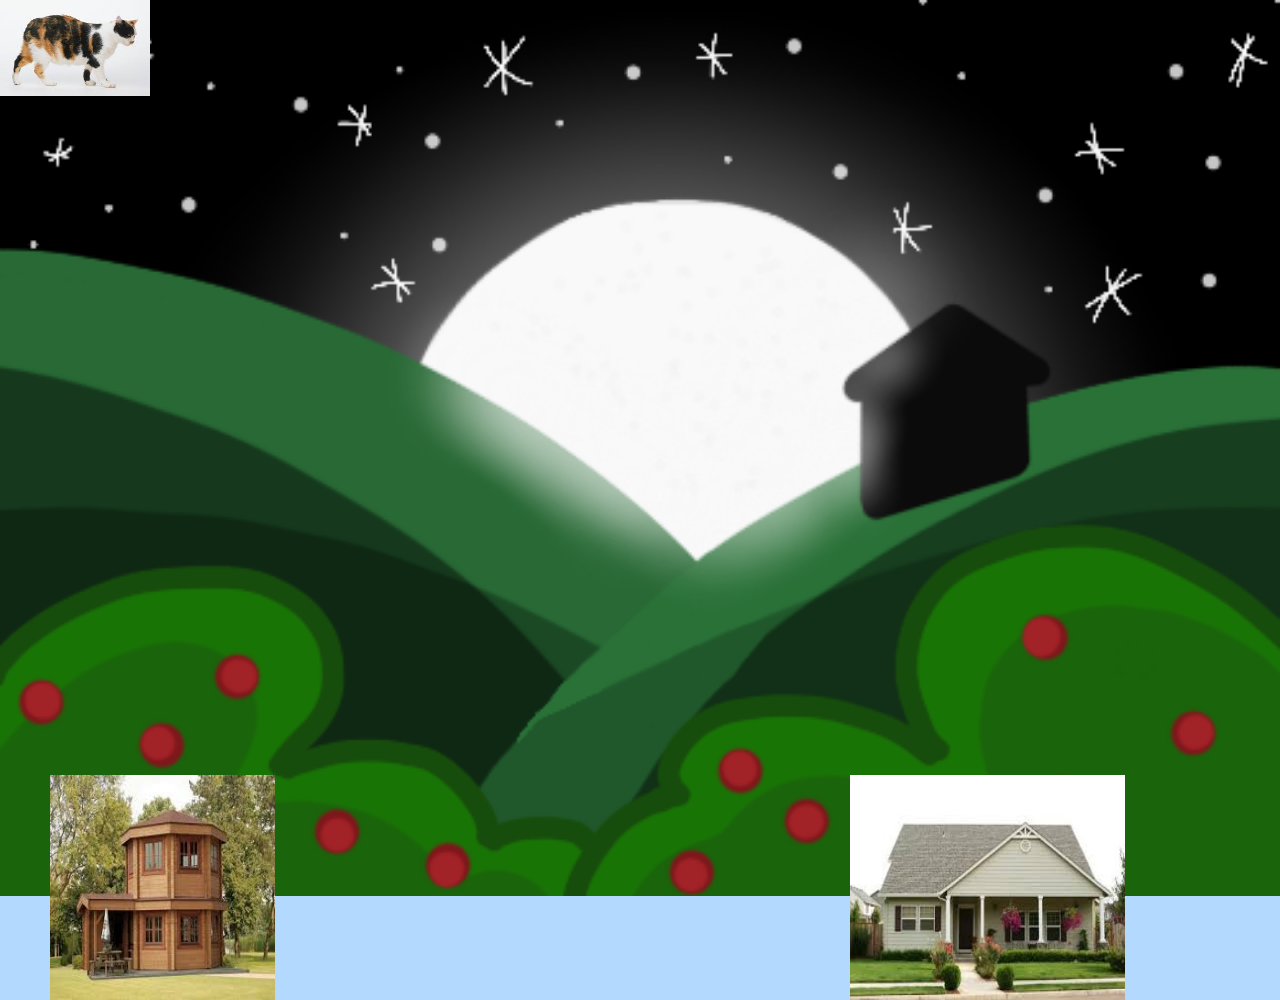
<file: run-home.html>
<!DOCTYPE html>
<html>
  <head>
    <script src="https://ajax.googleapis.com/ajax/libs/jquery/3.2.1/jquery.min.js"></script>
<script src="game.js"></script>
 <link rel="stylesheet" type="text/css" href="game.css">
 <link href="https://fonts.googleapis.com/css?family=Neucha" rel="stylesheet">
 <img id="cat" src="./images/fluf.jpg" class="rounded"/>
 <img id="house" src="./images/house.jpg" class="rounded"/>
 <img id="house2" src="./images/normhouse.jpg" class="rounded"/>
 <img id="house3" src="./images/largehouse.jpg" class="rounded"/>

 <div id=help1>
   <p>Good job! You helped the cat find his home! Here is another way you can support the animals:<br />
   Instead of purchasing a pet from a store, adopt from your local shelter!
 </p>
 <img src="images/game-shelter.jpeg"/>
  <button class="button">Play again!</button>
 </div>

 <div id=help2>
   <p>Good job! You helped the cat find his home! Here is another way you can support the animals:<br />
   Instead of buying your cosmetics from a company that tests on animals, choose a cruelty-free brand, such as Aveda, Limecrime or Lush!
 </p>
 <img src="images/game-testing.png"/>
  <button class="button">Play again!</button>
 </div>

 <div id=help3>
   <p>Good job! You helped the cat find his home! Here is another way you can support the animals:<br />
   Instead of purchasing your meat and dairy from a large, unethical farm, support a small farm in your area!
 </p>
 <img src="images/game-farm.jpeg"/>
  <button class="button">Play again!</button>
 </div>

 <div id=help4>
   <p>Good job! You helped the cat find his home! Here is another way you can support the animals:<br />
   Instead of declawing your cat to prevent them from scratching, choose a temporary, humane althernative, such as claw caps!
 </p>
 <img src="images/game-declawing.jpeg"/>
 <button class="button">Play again!</button>
 </div>

  </head>
  <body>

  </body>
  </html>
</file>
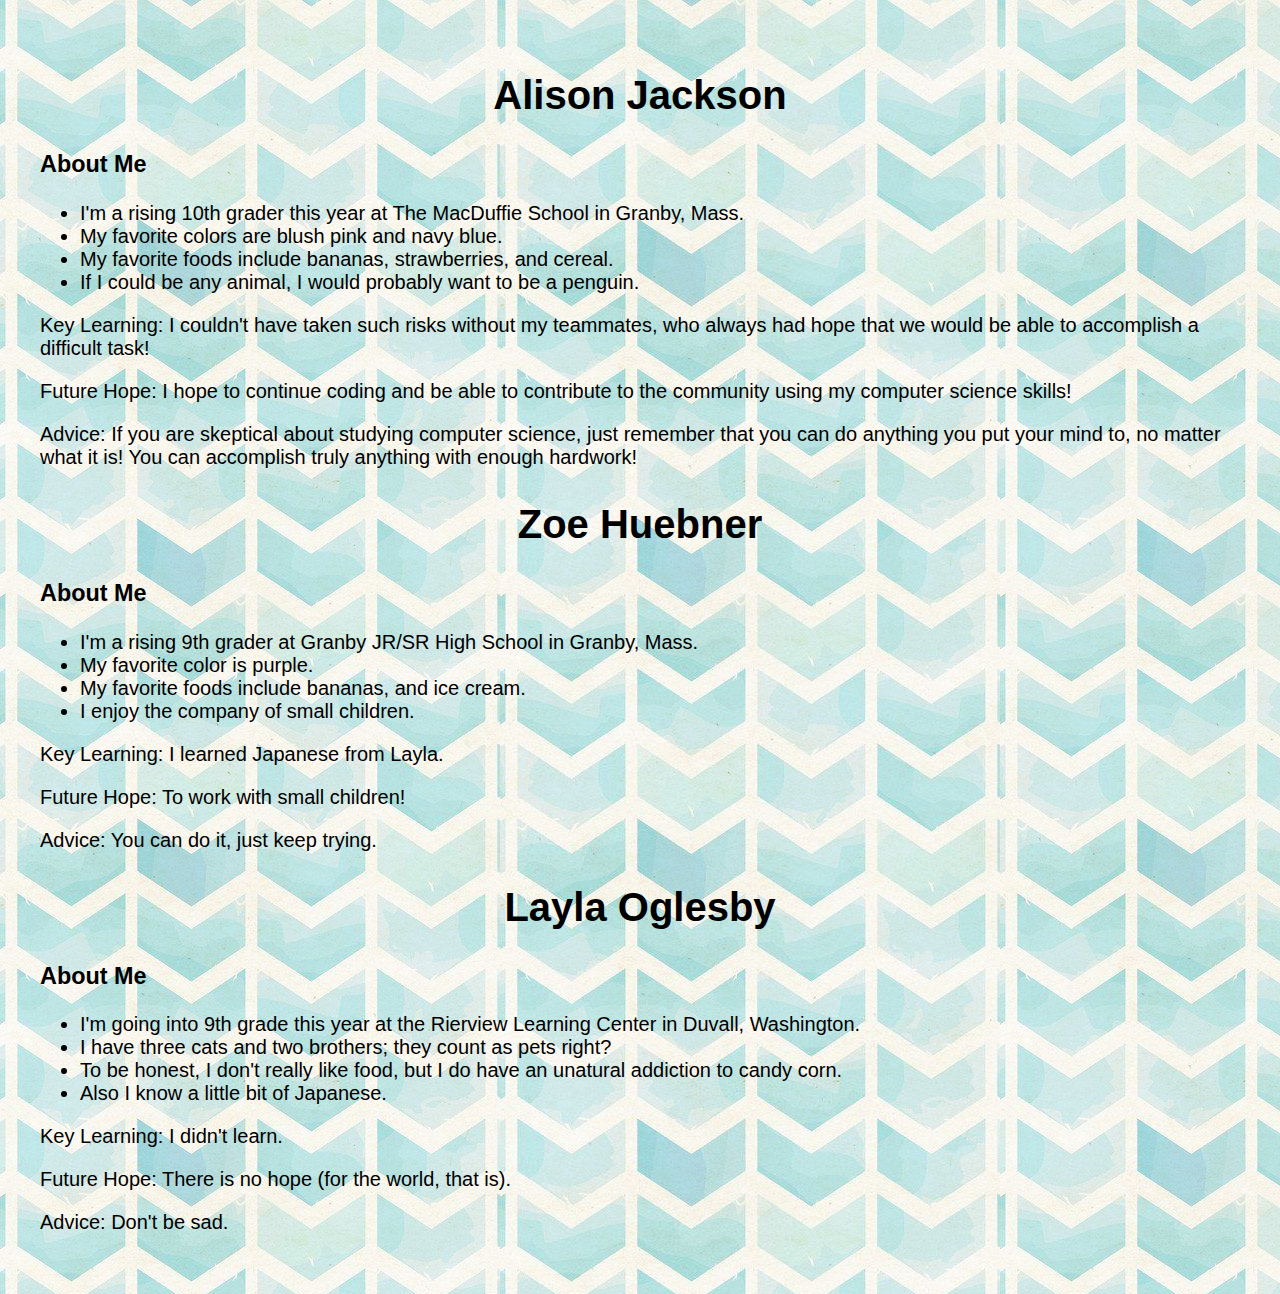
<file: team.html>
<!DOCTYPE html>
<html>
  <head>
    <link rel="stylesheet" type="text/css" href="./styles.css" />
  </head>
    <body>
    <h2 id="ali-title">Alison Jackson</h2>
    <h3>About Me</h3>
    <ul>
      <li>I'm a rising 10th grader this year at The MacDuffie School in Granby, Mass.</li>
      <li>My favorite colors are blush pink and navy blue.</li>
      <li>My favorite foods include bananas, strawberries, and cereal.</li>
      <li>If I could be any animal, I would probably want to be a penguin.</li>
    </ul>

    <p>Key Learning: I couldn't have taken such risks without my teammates, who always had hope that we would be able to accomplish a difficult task!</p>
    <p>Future Hope: I hope to continue coding and be able to contribute to the community using my computer science skills!</p>
    <p>Advice: If you are skeptical about studying computer science, just remember that you can do anything you put your mind to, no matter what it is! You can accomplish truly anything with enough hardwork!</p>

    <h2 id="zoe-title">Zoe Huebner</h2>
    <h3>About Me</h3>
    <ul>
      <li>I'm a rising 9th grader at Granby JR/SR High School in Granby, Mass.</li>
      <li>My favorite color is purple.</li>
      <li>My favorite foods include bananas, and ice cream.</li>
      <li>I enjoy the company of small children.</li>
    </ul>

    <p>Key Learning: I learned Japanese from Layla.</p>
    <p>Future Hope: To work with small children!</p>
    <p>Advice: You can do it, just keep trying.</p>

    <h2 id="layla-title">Layla Oglesby</h2>
    <h3>About Me</h3>
    <ul>
      <li>I'm going into 9th grade this year at the Rierview Learning Center in Duvall, Washington.</li>
      <li>I have three cats and two brothers; they count as pets right?</li>
      <li>To be honest, I don't really like food, but I do have an unatural addiction to candy corn.</li>
      <li>Also I know a little bit of Japanese.</li>
    </ul>

    <p>Key Learning: I didn't learn.</p>
    <p>Future Hope: There is no hope (for the world, that is).</p>
    <p>Advice: Don't be sad.</p>
  </body>
  </html>
</file>
<file: game.css>
#cat {
  width: 150px;

  position: absolute;
  left: 0;
  top: 0;

}
body {
    background-image: url("images/layladrawing.png");
 background-color: #b3d9ff;
 background-repeat: no-repeat;
background-size: cover;
}
#house{
  position: absolute;
  top: 775px;
  left: 50px;
  width: 225px;
  height: 225px;

}

#house2{
position: absolute;
top: 775px;
left: 850px;
width:275px;
height:225px;

}

#house3{
position: absolute;
top: 775px;
left: 1500px;
width: 275px;
height: 225px;

}

#help1, #help2, #help3, #help4 {
  color: DarkTurquoise;
  background-color: DarkBlue;
  opacity: 0.7;
  display: none;
  margin: auto;
  width:350px;
padding: 20px;
  height: 400px;
  font-family: 'Neucha', sans-serif;
  border-style: dotted;
  border-width: thick;

}
p {
  font-size: 20px;
}

.button {
  color: DarkTurquoise;
  background-color: DarkBlue;
  display: none;
  padding: 20px;
  font-size: 13px;
  font-family: 'Neucha', sans-serif;
}

.button:hover {
  background-color: LightBlue;
  cursor: pointer;
}
</file>
<file: styles.css>
body {
  font-family: 'Fira Sans', sans-serif;
  font-size: 20px;
  background-color: 	#ccf2ff;
  margin: 0;
  padding: 40px;

    background-image: url("images/bluePatterns.jpg");
}
#opening{
  border-style: groove;
  border-width: 10px;
  border-color: #ccffff;
}
#list-title{
  font-size: 25px;
}

a {
  color: #1929a0;
}

.highlighted {
  background-color: #0d0d0d;
  color: #66ff33;
  padding: 2px;
  font-family: monospace;
  opacity:1;
}

.title {
  text-align: center;
  opacity:1;
  font-family: 'Maven Pro', sans-serif;
  font-size: 50px;
}

.rounded {
  border-radius: 25px;
   background: url(paper.gif);
   background-position: left top;
   background-repeat: repeat;
   padding: 30px;
   width: 300px;
   height: 300px;
   display: block;
    margin: auto;
  display: block;
  opacity:1;
}
.wrapper {
background-color:white;
opacity:0.7;
padding: 17px;


}

#list-title {
  color: #37217a;
}

.declawing {

  background-color: #00cccc;
  width: 400px;
  height: 400px;
  padding: 20px;
}

#declawingFact {

}

#farming {
  background-color: #00cccc;
  width: 400px;
  height: 400px;
    padding: 20px;

}

#testing {
  background-color: #00cccc;
  width: 400px;
  height: 400px;
    padding: 20px;

}

#puppyMills {
  background-color: #00cccc;
  width: 400px;
  height: 400px;
    padding: 20px;

}

#declawingAnswer1,
#declawingAnswer2 {
  display: none;
}

#farmingAnswer1,
#farmingAnswer2 {
  display: none;
}

#testingAnswer1,
#testingAnswer2 {
  display: none;
}

#puppyAnswer1, #puppyAnswer2 {
  display: none;
}

.declawing, #farming, #testing, #puppyMills {
   width: 500px;
   height: 500px;
   margin: 40px auto;
   display: block;
   font-family: 'Aladin', cursive;
   color: black;
   opacity: 1;
   font-size: 24px

}

#declawingImage1 {
  display: block;
  width: 250px;
  margin: auto;

  border-style: ridge

}
button {
  width: 150px;
  height: 50px;
  background-color: #ccffff;
  color: black;
  font-size: 20px;
  font-family: 'Aladin', cursive;

  display: block;
  margin: auto;
  text-align: center;
  opacity: 1;

}


.a {
  visibility: hidden;
}
#yes1, #yes2, #yes3, #yes4 {
  display: block;
  margin: auto;
  width: 150px;
  float: left;
}

#no1, #no2, #no3, #no4 {
  display: block;
  margin: auto;
  width: 150px;
  float: right;
}
#farmingImage1{
  display: block;
  width: 250px;
  margin: 40px auto;
  border-style: ridge;
}
#testingImage1{
  display: block;
  width: 250px;
  margin: 40px auto;
  border-style: ridge;
}
#puppyImage1{
  display: block;
  width: 250px;
  margin: 40px auto;
  border-style: ridge;
}

.answer {
  background-color: #ccffff;
  color: black;
  font-family: 'Aladin', cursive;
  display: block;
  width: 500px;
  height: 500px;
  margin: 40px auto;
  font-size: 25px;
  padding: 20px;
  border-style: dotted;
  border-color: white;
  border-width: 20px;
  opacity: 1;
}

.declawingStat, .puppyImg2, .testingImg2, .dairyImage {
  display: block;
  width: 300px;
  margin: auto;
  opacity: 1;
}

h2{
  text-align: center;
  font-family: 'Fira Sans', sans-serif;
  font-size: 40px;
}


h4{
  text-align: center;
  font-size: 40px;
}

#directions{
  text-align: center;
  border-style: groove;
  border-width: 10px;
  border-color: #ccffff;
}

#good-answer, #bad-answer {
  display: none;
  font-family: 'Aladin', cursive;
  width: 500px;
  height: 500px;
  margin: 40px auto;
  font-size: 25px;
  padding: 20px;
  border-style: dotted;
  border-color: white;
  border-width: 20px;
  opacity: 1;
  background-color: #ccffff;

}
#cat-dog{
  width:250px;
  opacity: 1;
}
</file>
